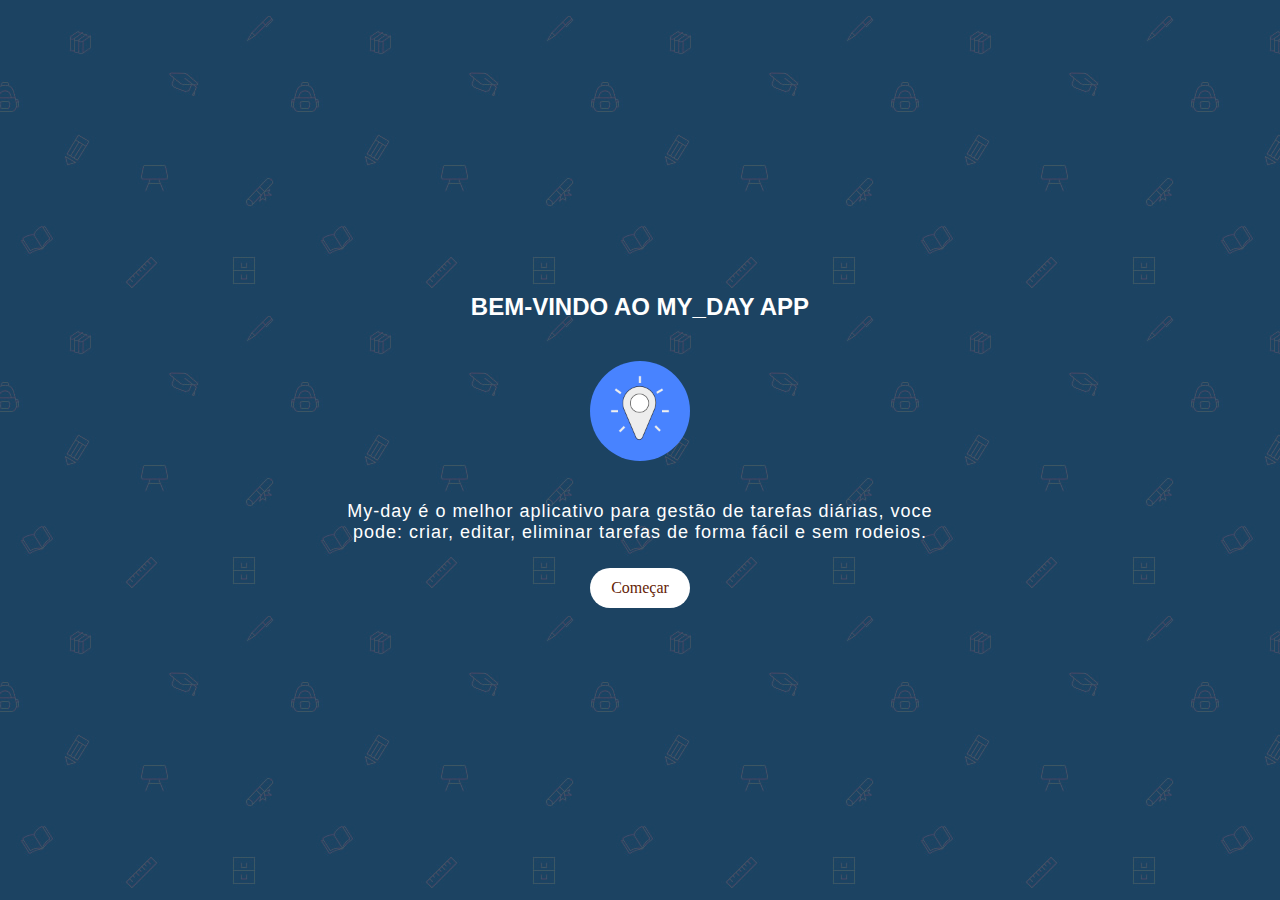
<file: index.html>
<!DOCTYPE html>
<html lang="pt-pt">
<head>
    <meta charset="UTF-8">
    <meta http-equiv="X-UA-Compatible" content="IE=edge">
    <meta name="viewport" content="width=device-width, initial-scale=1.0">
    <title>Document</title>
    <link rel="stylesheet" href="./pagesStyle/index.css">
    <link rel="stylesheet" href="./pagesStyle/gobalStyle.css">
</head>
<body>
    <div class="container">
        <div class="content">
            <h2>BEM-VINDO AO MY_DAY APP</h2>
            <section id="sectionindex">
            <img src="./images/pin.png" alt="img" id="indeximg">
            </section>
            <p>My-day é o melhor aplicativo para gestão de tarefas diárias, voce pode: criar, editar, eliminar tarefas de forma fácil e sem rodeios.</p>
            <a href="./pagesHtml/addTarefa.html">Começar</a>
        </div>
    </div>
</body>
</html>
</file>
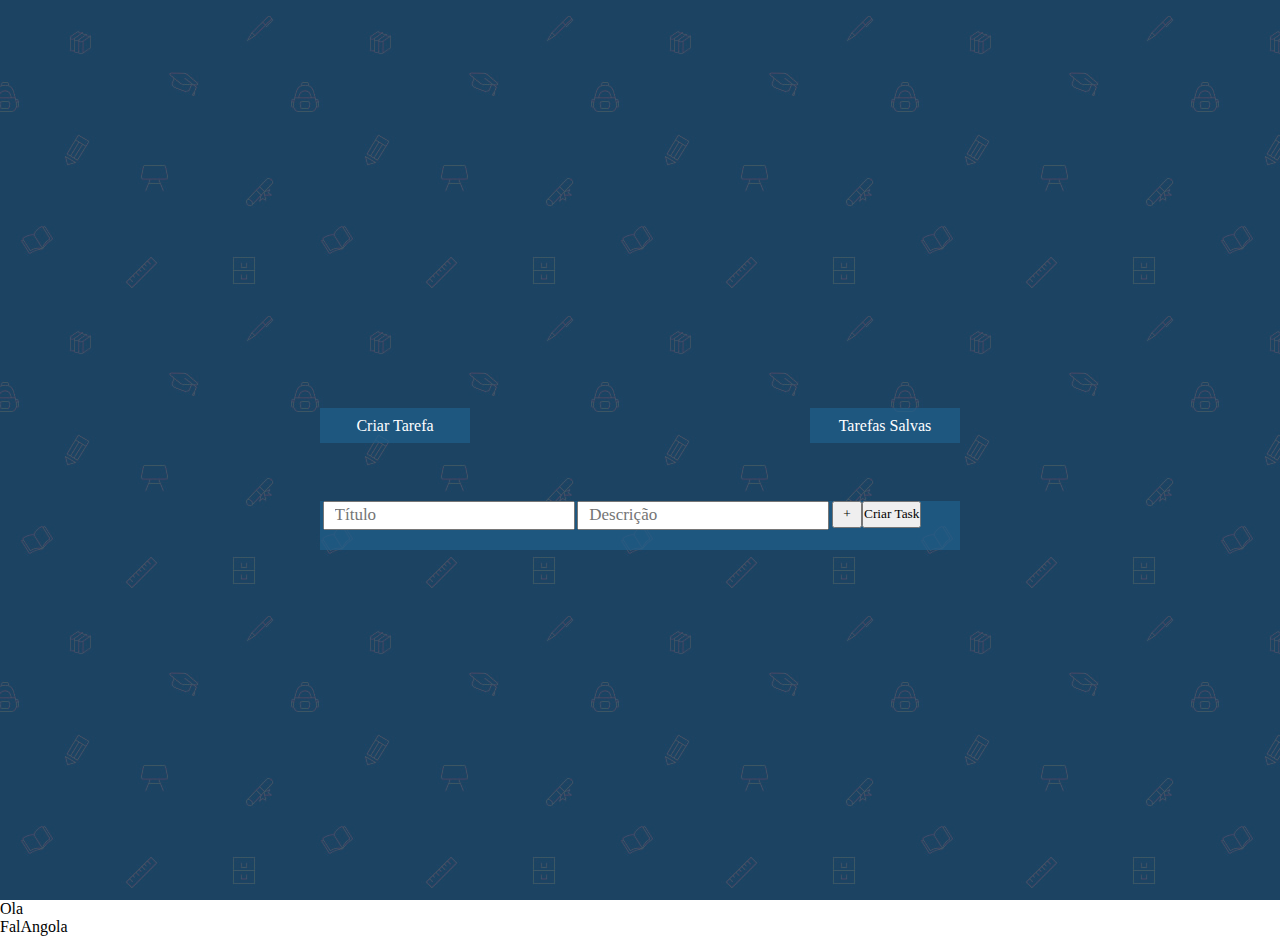
<file: pagesHtml/addTarefa.html>
<!DOCTYPE html>
<html lang="pt-pt">
<head>
    <meta charset="UTF-8">
    <meta http-equiv="X-UA-Compatible" content="IE=edge">
    <meta name="viewport" content="width=device-width, initial-scale=1.0">
    <title>My-day</title>
    <link rel="stylesheet" href="../pagesStyle/addStyle.css">
    <link rel="stylesheet" href="../pagesStyle/gobalStyle.css">
</head>
<body>
    <div class="container">
        <div class="content">
            <nav>
                <a href="#">Criar Tarefa</a>
                <a href="./tarefas.html">Tarefas Salvas</a>
            </nav>
            <div class="form">
                <section id="containerInput">
                    <section id="containerDescri">
                        <input type="text" placeholder="Título" id="title">
                        <input type="text" placeholder="Descrição" id="descricao">
                    </section>
                </section>
                <button id="btnMore">+</button>
                <button id="btnCriar">Criar Task</button>
            </div>
        </div>
    </div>
<ul>
    <li>Ola</li>
    <li>FalAngola</li>
</ul>
    <script src="../script/createTask.js"></script>
</body>
</html>
</file>
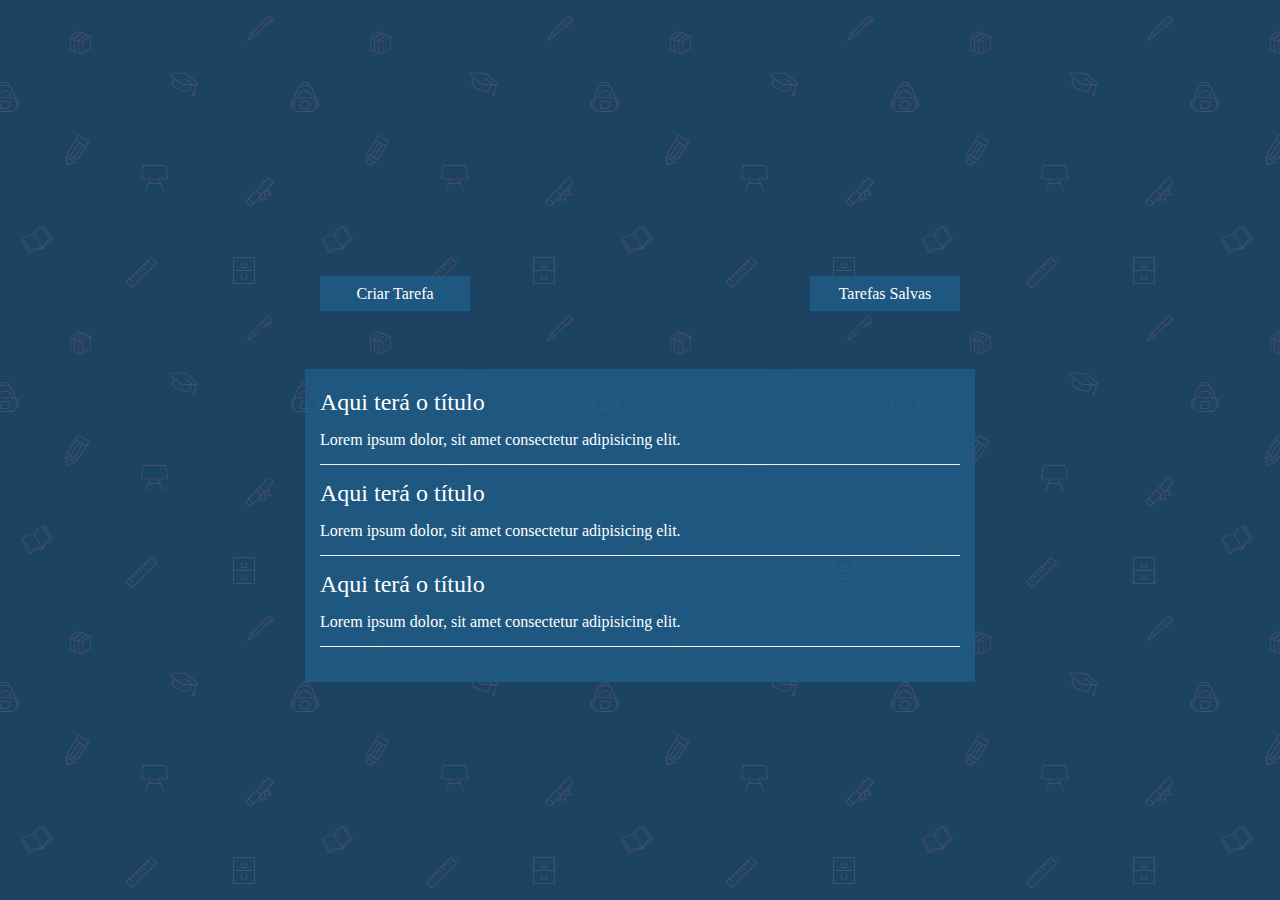
<file: pagesHtml/tarefas.html>
<!DOCTYPE html>
<html lang="en">
<head>
    <meta charset="UTF-8">
    <meta http-equiv="X-UA-Compatible" content="IE=edge">
    <meta name="viewport" content="width=device-width, initial-scale=1.0">
    <title>My-day</title>
    <link rel="stylesheet" href="../pagesStyle/gobalStyle.css">
    <link rel="stylesheet" href="../pagesStyle/tarefas.css">
</head>
<body>
    <div class="container">
        <div class="content">
            <nav>
                <a href="./addTarefa.html">Criar Tarefa</a>
                <a href="#">Tarefas Salvas</a>
            </nav>
            <div class="containerTask">
                <h2>Aqui terá o título</h2>
                <p>Lorem ipsum dolor, sit amet consectetur adipisicing elit.</p>
                <h2>Aqui terá o título</h2>
                <p>Lorem ipsum dolor, sit amet consectetur adipisicing elit.</p>
                <h2>Aqui terá o título</h2>
                <p>Lorem ipsum dolor, sit amet consectetur adipisicing elit.</p>
            </div>
           
        </div>
    </div>
</body>
</html>
</file>
<file: pagesStyle/index.css>
*{
    margin: 0px;
    padding: 0px;
    font-family: Arial;
    text-decoration: none;
}

img{
  width: 100px;
  height: 100px;
}
h2{
  font-family: Arial;
}
p{
    width: 50%;
    font-size: 18px;
    letter-spacing: 1px;
    font-family: Arial;
}

a{
 width: 100px;
 height: 40px;
 display: flex;
 align-items: center;
 justify-content: center;
 background-color: #ffffff;
 border-radius: 20px;
 margin-top: 25px;
 color: #642305;
}
#sectionindex{
  display: flex;
  align-items: center;
  justify-content: center;
  background-color: #4883ff;
  height: 100px;
  width: 100px;
  border-radius: 100%;
  margin: 40px 0px;
}
@media(max-width: 500px) {
  p{
    width: 90%;
  }
}
</file>
<file: pagesStyle/gobalStyle.css>
*{
    margin: 0px;
    padding: 0px;
    font-family: "Roboto Slab", serif;
    text-decoration: none;
}


nav{
    width: 50%;
    height: 150px;
    display: flex;
    justify-content: space-between;
    align-items: center;
  }
  nav a{
    width: 150px;
    height: 35px;
    display: flex;
    justify-content: center;
    align-items: center;
    color: white;
    background-color: #1f5f8bb3;
  }


button:hover{
    cursor: pointer;
}

.container{
    width: 100%;
    height: 100vh;
    color: #ffffff;
    background-image: url(../images/school.jpg);
}
.content{
    width: 100%;
    height: 100vh;
    background-color: #1f5f8bb3;
    display: flex;
    flex-direction: column;
    justify-content: center;
    align-items: center;
    text-align: center;
}
input{
    padding-left: 10px;
}
</file>
<file: pagesStyle/addStyle.css>
.form{
  width: 50%;
  display: flex;
  background-color: #1f5f8bb3;
}
#containerInput{
  width: 80%;
  display: flex;
  flex-direction: column;
  align-items: center;
}
#containerDescri{
  width: 99%;
  display: flex;
  justify-content: space-between;
  margin-bottom: 20px;
}
#containerDescri input{
  width: 47%;
  height: 25px;
  font-size: 17px;
}
.form button{
  height: 27px;
}
.form #btnMore{
  width: 30px;
}
form #btnCriar{
   width: 100px;
   margin-left: 10px;
}
</file>
<file: pagesStyle/tarefas.css>
.containerTask{
    width: 50%;
    background-color: #1f5f8bb3;
    display: flex;
    flex-direction: column;
    text-align: justify;
    padding: 20px 15px;
}
h2{
    font-weight: 400;
}
.containerTask p{
    padding: 15px 0px;
    margin-bottom: 15px;
    border-bottom: 1px solid #f1f1f1;
}
</file>
